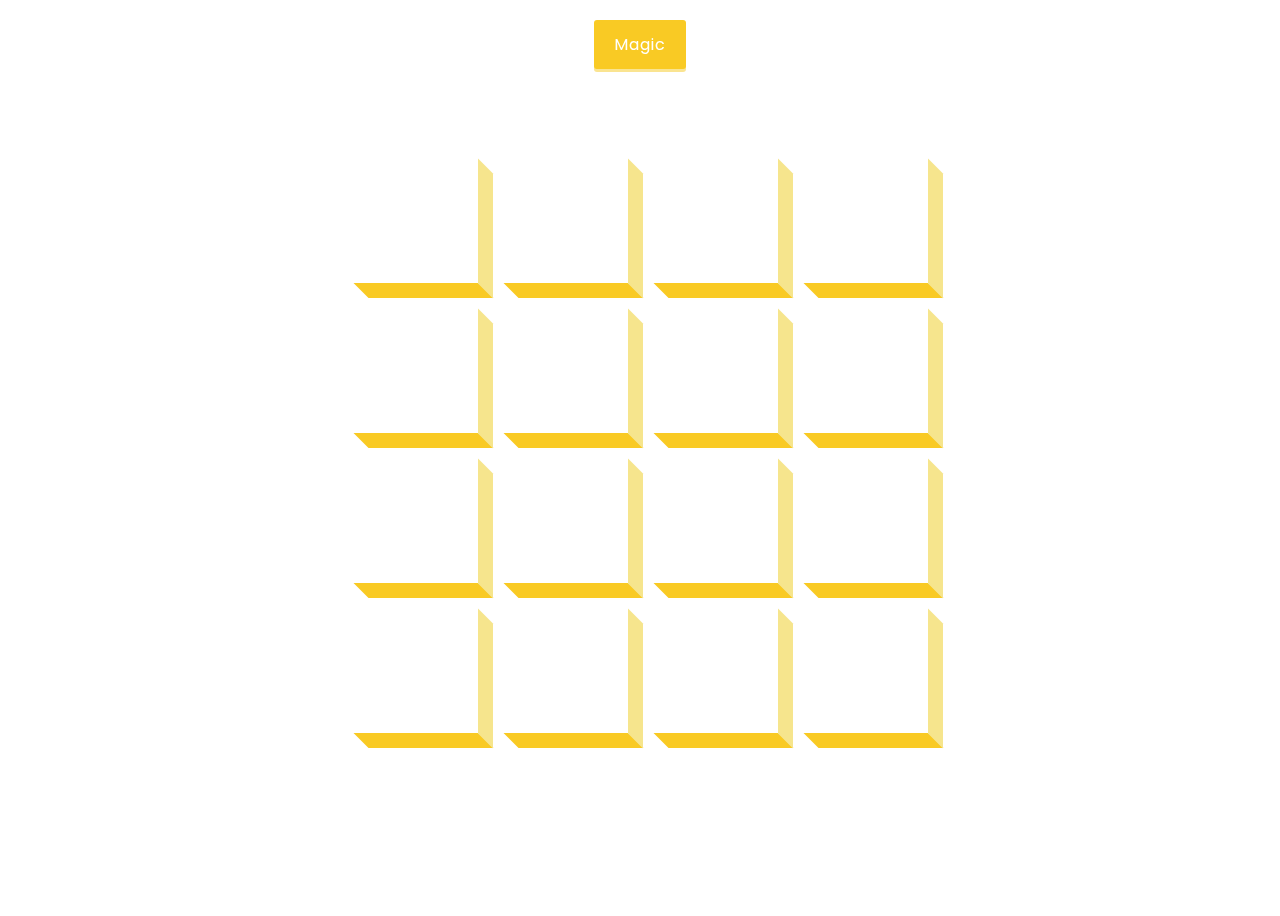
<file: box-magic/index.html>
<!DOCTYPE html>
<html lang="en">

<head>
    <meta charset="UTF-8">
    <meta name="viewport" content="width=device-width, initial-scale=1.0">
    <title>Box Magic</title>
    <link rel="stylesheet" href="style.css">
    <link rel="stylesheet" href="https://cdnjs.cloudflare.com/ajax/libs/font-awesome/6.5.2/css/all.min.css"
        integrity="sha512-SnH5WK+bZxgPHs44uWIX+LLJAJ9/2PkPKZ5QiAj6Ta86w+fsb2TkcmfRyVX3pBnMFcV7oQPJkl9QevSCWr3W6A=="
        crossorigin="anonymous" referrerpolicy="no-referrer" />
</head>

<body>
    <button class="magic" id="btn">
        Magic
    </button>
    <div class="boxes big" id="boxes">
    </div>
    <!-- Scriptting  -->
    <script src="script.js"></script>
</body>

</html>
</file>
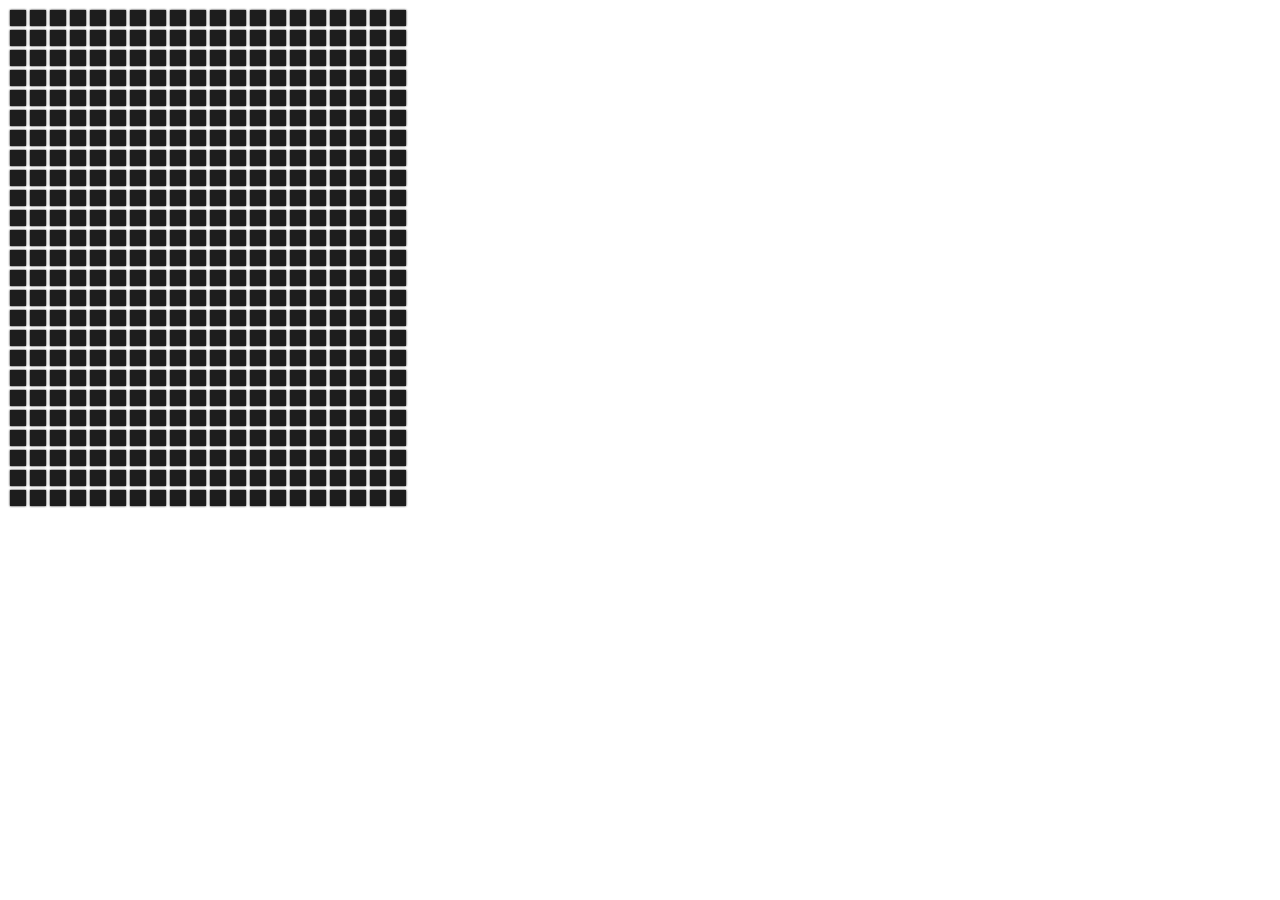
<file: hover/index.html>
<!DOCTYPE html>
<html lang="en">

<head>
    <meta charset="UTF-8">
    <meta name="viewport" content="width=device-width, initial-scale=1.0">
    <title>Hover Board</title>
    <link rel="stylesheet" href="style.css">
</head>

<body>
    <div class="container" id="container">
    </div>

    <script src="script.js"></script>
</body>

</html>
</file>
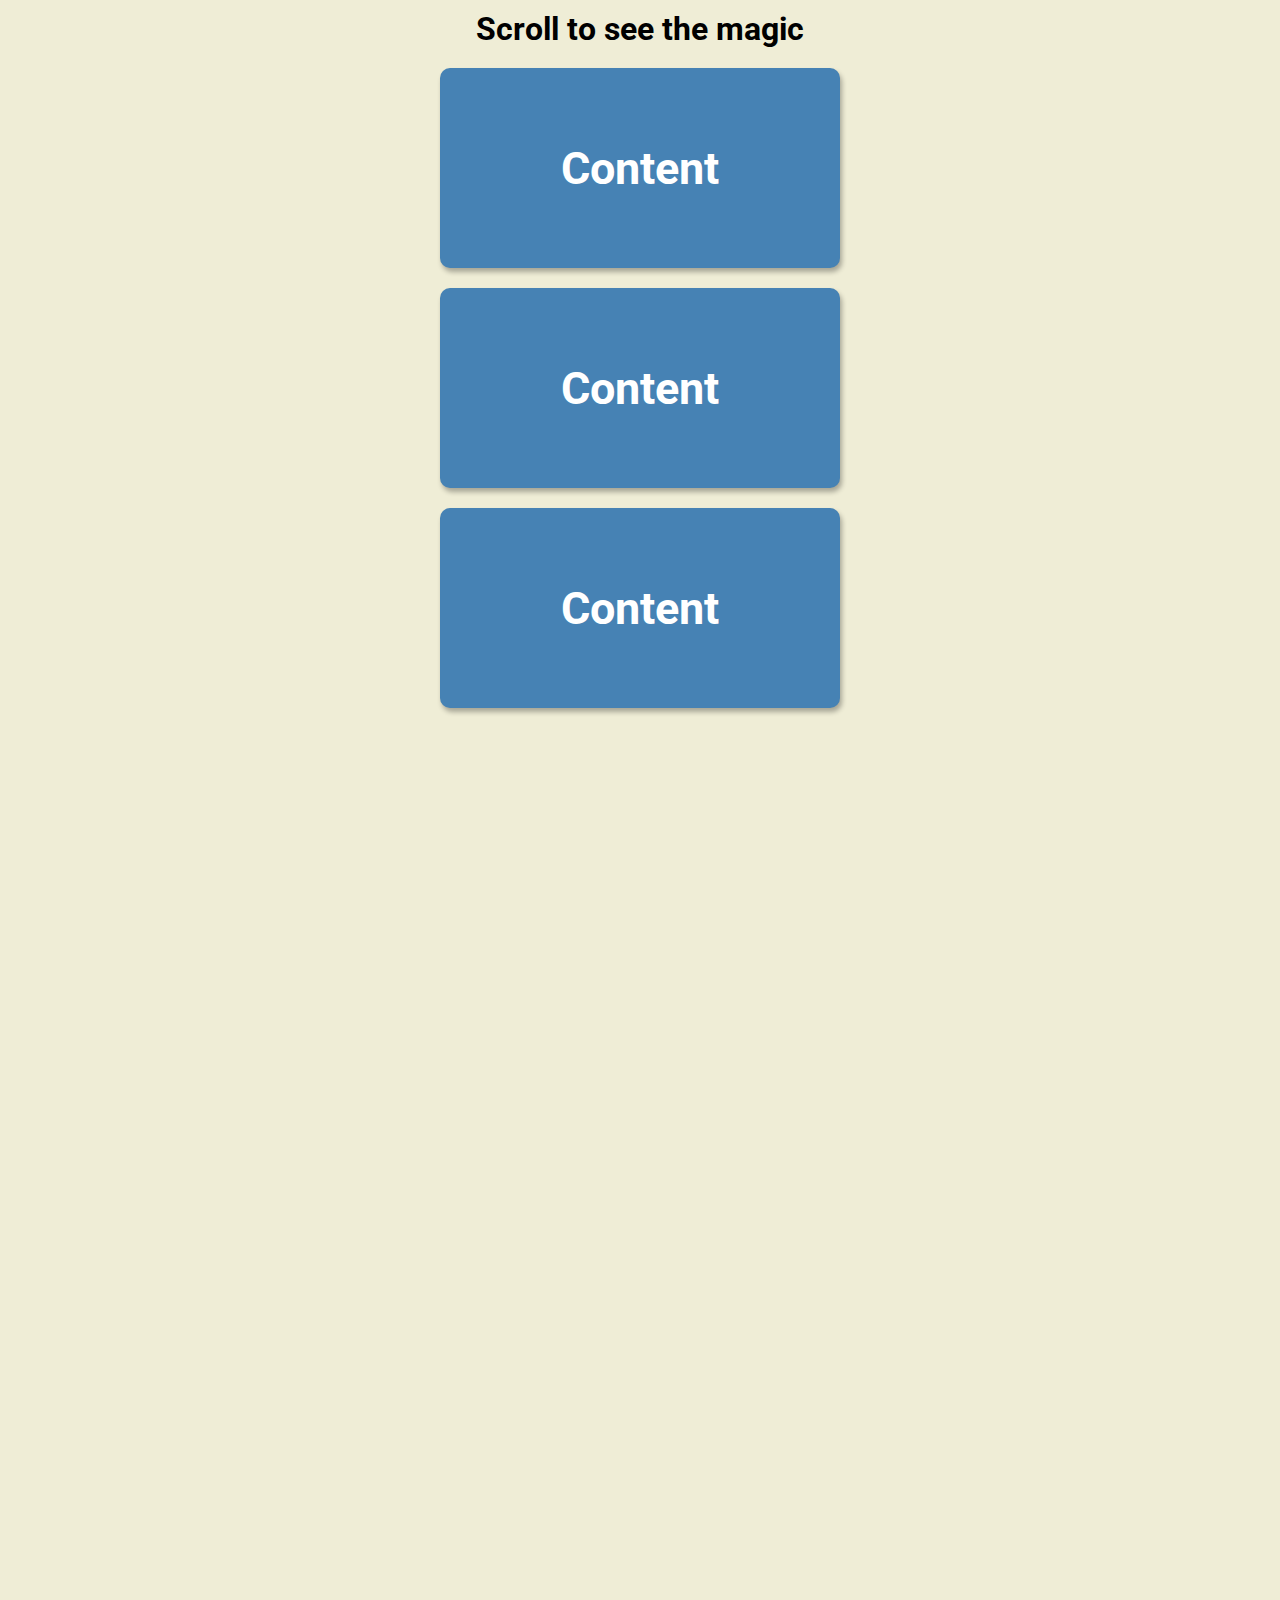
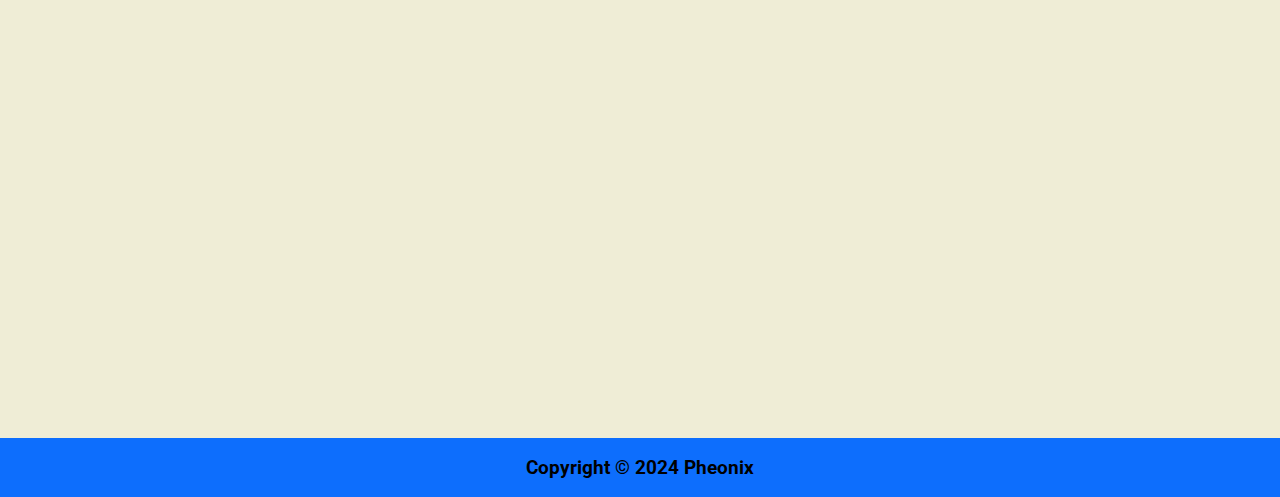
<file: project-scroll/index.html>
<!DOCTYPE html>
<html lang="en">

<head>
    <meta charset="UTF-8">
    <meta name="viewport" content="width=device-width, initial-scale=1.0">
    <title>Project Scroll</title>
    <link rel="stylesheet" href="style.css">
</head>

<body>
    <h1>
        Scroll to see the magic
    </h1>
    <!-- Adding Boxes  -->
    <div class="box">
        <h2>
            Content
        </h2>
    </div>
    <div class="box">
        <h2>
            Content
        </h2>
    </div>
    <div class="box">
        <h2>
            Content
        </h2>
    </div>
    <div class="box">
        <h2>
            Content
        </h2>
    </div>
    <div class="box">
        <h2>
            Content
        </h2>
    </div>
    <div class="box">
        <h2>
            Content
        </h2>
    </div>
    <div class="box">
        <h2>
            Content
        </h2>
    </div>
    <div class="box">
        <h2>
            Content
        </h2>
    </div>
    <div class="box">
        <h2>
            Content
        </h2>
    </div>

    <!-- Footer  -->
    <footer>
        <h3>
            Copyright &copy; 2024 Pheonix
        </h3>
    </footer>
    <script src="script.js"></script>
</body>

</html>
</file>
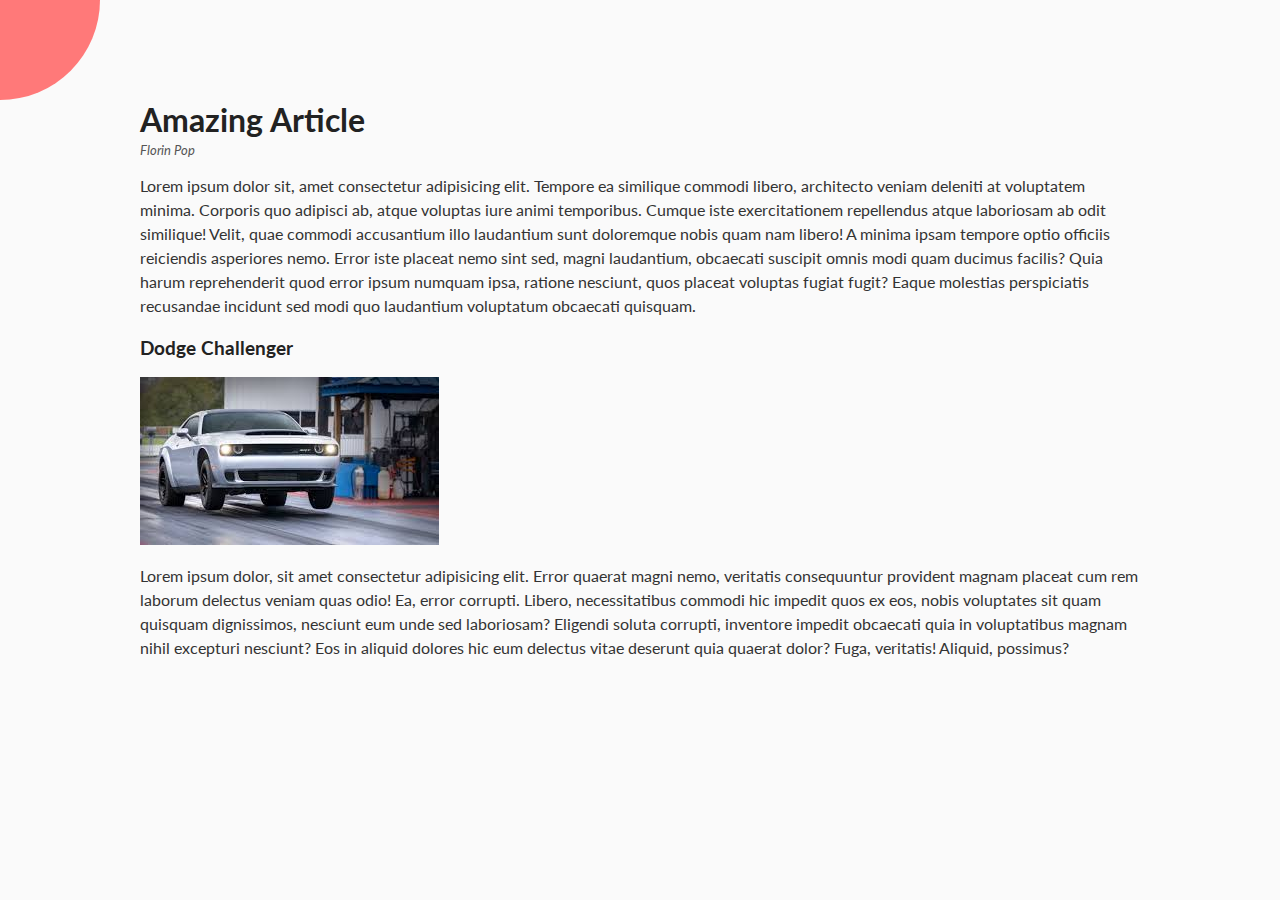
<file: rotating-nav/index.html>
<!DOCTYPE html>
<html lang="en">

<head>
    <meta charset="UTF-8">
    <meta name="viewport" content="width=device-width, initial-scale=1.0">
    <title>Rotating Nav</title>
    <link rel="stylesheet" href="https://cdnjs.cloudflare.com/ajax/libs/font-awesome/6.5.2/css/all.min.css"
        integrity="sha512-SnH5WK+bZxgPHs44uWIX+LLJAJ9/2PkPKZ5QiAj6Ta86w+fsb2TkcmfRyVX3pBnMFcV7oQPJkl9QevSCWr3W6A=="
        crossorigin="anonymous" referrerpolicy="no-referrer" />
    <link rel="stylesheet" href="style.css">
</head>

<body>
    <div class="container">
        <div class="circle-container">
            <div class="circle">
                <button id="close">
                    <i class="fas fa-times">

                    </i>
                </button>
                <button id="open">
                    <i class="fas fa-bars"></i>
                </button>
            </div>
        </div>

        <div class="content">
            <!-- This div contains the content of the html file  -->
            <h1>
                Amazing Article
            </h1>
            <small>
                Florin Pop
            </small>
            <p>
                Lorem ipsum dolor sit, amet consectetur adipisicing elit. Tempore ea similique commodi libero,
                architecto veniam deleniti at voluptatem minima. Corporis quo adipisci ab, atque voluptas iure animi
                temporibus. Cumque iste exercitationem repellendus atque laboriosam ab odit similique! Velit, quae
                commodi accusantium illo laudantium sunt doloremque nobis quam nam libero! A minima ipsam tempore optio
                officiis reiciendis asperiores nemo. Error iste placeat nemo sint sed, magni laudantium, obcaecati
                suscipit omnis modi quam ducimus facilis? Quia harum reprehenderit quod error ipsum numquam ipsa,
                ratione nesciunt, quos placeat voluptas fugiat fugit? Eaque molestias perspiciatis recusandae incidunt
                sed modi quo laudantium voluptatum obcaecati quisquam.
            </p>
            <h3>
                Dodge Challenger
            </h3>
            <img src="[data-uri]"
                alt="">

            <p>
                Lorem ipsum dolor, sit amet consectetur adipisicing elit. Error quaerat magni nemo, veritatis
                consequuntur provident magnam placeat cum rem laborum delectus veniam quas odio! Ea, error corrupti.
                Libero, necessitatibus commodi hic impedit quos ex eos, nobis voluptates sit quam quisquam dignissimos,
                nesciunt eum unde sed laboriosam? Eligendi soluta corrupti, inventore impedit obcaecati quia in
                voluptatibus magnam nihil excepturi nesciunt? Eos in aliquid dolores hic eum delectus vitae deserunt
                quia quaerat dolor? Fuga, veritatis! Aliquid, possimus?
            </p>
        </div>
    </div>
    <!-- Let us add the navbar  -->
    <nav>
        <ul>
            <li>
                <i class="fas fa-home"></i>
                Home
            </li>
            <li>
                <i class="fas fa-user-alt"></i>
                About
            </li>
            <li>
                <i class="fas fa-envelope"></i>
                Contact
            </li>
        </ul>
    </nav>
    <!-- Adding the Script  -->
    <script src="script.js"></script>
</body>

</html>
</file>
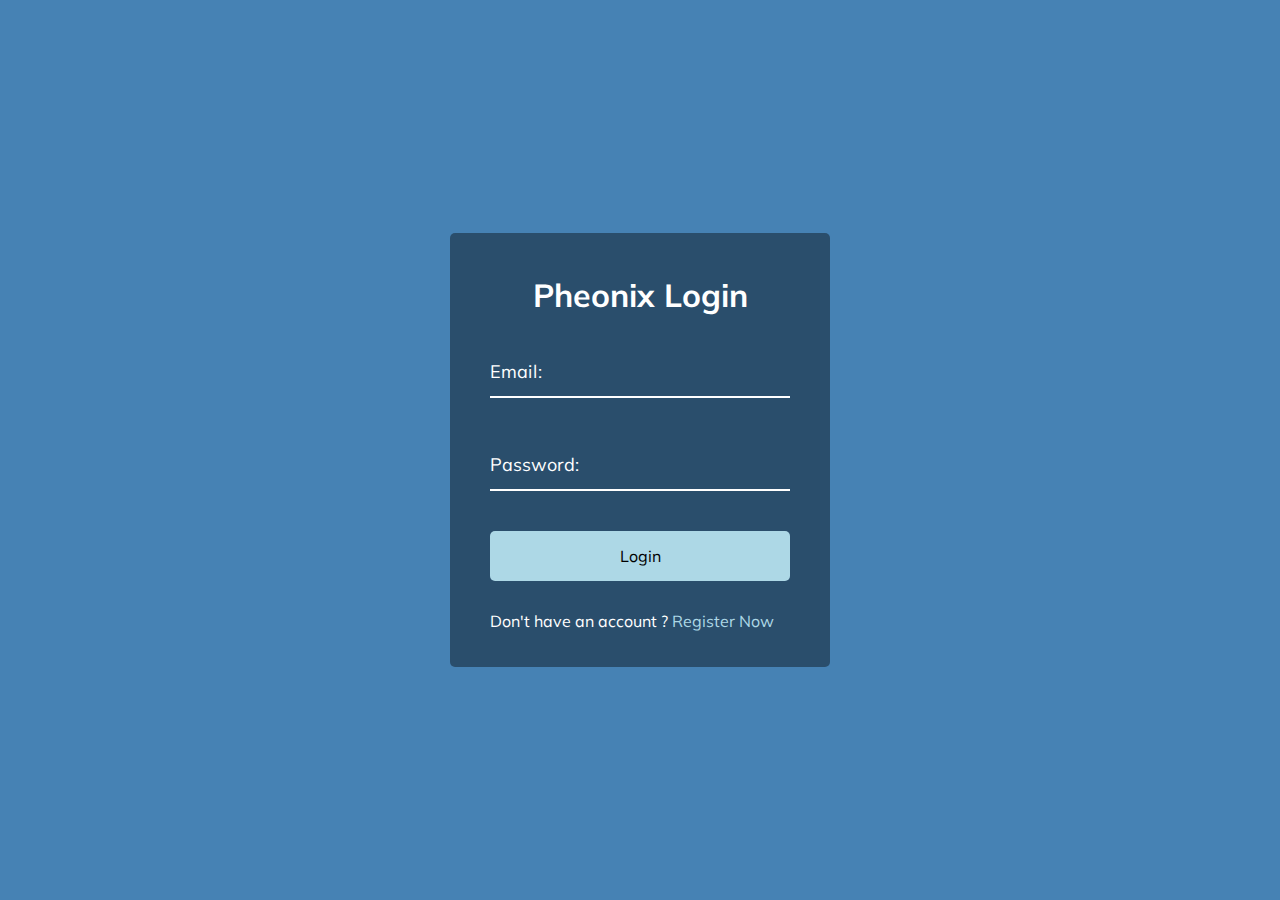
<file: wave-form/index.html>
<!DOCTYPE html>
<html lang="en">

<head>
    <meta charset="UTF-8">
    <meta name="viewport" content="width=device-width, initial-scale=1.0">
    <title>Wave Form</title>
    <link rel="stylesheet" href="style.css">
</head>

<body>
    <!-- Creating the Form  -->
    <div class="container">
        <h1>
            Pheonix Login
        </h1>
        <form action="">
            <div class="form-control">
                <input type="text" required id="email">
                <label for="email">
                    Email:
                </label>
            </div>
            <div class="form-control">
                <input type="password" required id="password">
                <label for="password">
                    Password:
                </label>
            </div>

            <button class="btn">
                Login
            </button>

            <p class="text">
                Don't have an account ?
                <a href="#">Register Now </a>
            </p>
        </form>
    </div>
    <script src="script.js"></script>
</body>

</html>
</file>
<file: box-magic/style.css>
@import url('https://fonts.googleapis.com/css2?family=Roboto:ital,wght@0,100;0,300;0,400;0,500;0,700;0,900;1,100;1,300;1,400;1,500;1,700;1,900&display=swap');
@import url('https://fonts.googleapis.com/css2?family=Poppins:ital,wght@0,100;0,200;0,300;0,400;0,500;0,600;0,700;0,800;0,900;1,100;1,200;1,300;1,400;1,500;1,600;1,700;1,800;1,900&display=swap');

* {
    box-sizing: border-box;
}

body {
    font-family: 'Roboto', sans-sherif;
    display: flex;
    flex-direction: column;
    align-items: center;
    justify-content: center;
    height: 100vh;
    overflow: hidden;
}

.magic {
    background-color: #f9ca24;
    color: #fff;
    font-family: 'Poppins', sans-serif;
    border: 0;
    border-radius: 3px;
    font-size: 16px;
    padding: 12px 20px;
    cursor: pointer;
    position: fixed;
    top: 20px;
    letter-spacing: 1px;
    box-shadow: 0 3px rgba(246, 202, 36, 0.5);
    z-index: 100;
}

.magic:active {
    box-shadow: none;
    transform: translateY(2px);
}

.boxes {
    display: flex;
    flex-wrap: wrap;
    justify-content: space-around;
    height: 500px;
    width: 500px;
    position: relative;
    transition: .4s ease;
}

.boxes.big {
    width: 600px;
    height: 600px;
}

.boxes.big .box {
    transform: rotateZ(360deg);
}

.box {
    background-image: url('https://media3.giphy.com/media/2YvqXxLjq4t7BDkz2c/giphy.webp?cid=82a1493b1d0h9v8uvdqyy86kt9pe09on05rf9rm514mpsk3g&ep=v1_gifs_trending&rid=giphy.webp&ct=g');
    background-repeat: no-repeat;
    background-size: 500px 500px;
    position: relative;
    height: 125px;
    width: 125px;
    transition: .4s ease;
}

.box::after {
    content: '';
    background-color: #f6e58d;
    position: absolute;
    top: 8px;
    right: -15px;
    height: 100%;
    width: 15px;
    transform: skewY(45deg);
}

.box::before {
    content: '';
    background-color: #f9ca24;
    position: absolute;
    bottom: -15px;
    left: 8px;
    height: 15px;
    width: 100%;
    transform: skewX(45deg);
}
</file>
<file: hover/style.css>
@import url('https://fonts.googleapis.com/css2?family=Roboto:ital,wght@0,100;0,300;0,400;0,500;0,700;0,900;1,100;1,300;1,400;1,500;1,700;1,900&display=swap');

* {
    box-sizing: border-box;
}

boby {
    background-color: #111;
    font-family: 'Roboto', sans-sherif;
    display: flex;
    align-items: center;
    justify-content: center;
    height: 100vh;
    overflow: hidden;
    margin: 0;
}

.container {
    display: flex;
    align-items: center;
    justify-content: center;
    flex-wrap: wrap;
    max-width: 400px;
}

.square {
    background-color: #1d1d1d;
    box-shadow: 0 0 2px #000;
    height: 16px;
    width: 16px;
    margin: 2px;
    transition: 2s ease;
}

.square:hover {
    transition-duration: 0s;
}
</file>
<file: project-scroll/style.css>
@import url('https://fonts.googleapis.com/css2?family=Roboto:ital,wght@0,100;0,300;0,400;0,500;0,700;0,900;1,100;1,300;1,400;1,500;1,700;1,900&display=swap');

* {
    box-sizing: border-box;
}

body {
    background-color: #efedd6;
    font-family: 'Roboto', sans-serif;
    display: flex;
    flex-direction: column;
    align-items: center;
    justify-content: center;
    overflow-x: hidden;
    margin: 0;
}

h1 {
    margin: 10px;
}

.box {
    background-color: steelblue;
    color: #fff;
    display: flex;
    align-items: center;
    justify-content: center;
    width: 400px;
    height: 200px;
    margin: 10px;
    border-radius: 10px;
    box-shadow: 2px 4px 5px rgba(0, 0, 0, 0.3);
    transform: translateX(200%);
    transition: transform 0.4s ease;
}

.box:nth-of-type(even) {
    transform: translateX(-400%);
}

.box:nth-of-type(odd) {
    transform: translateX(400%);
}

.box.show {
    transform: translateX(0);
}

.box h2 {
    font-size: 45px;
}

footer {
    width: 100%;
    background-color: #0d6efd;
    text-align: center;
}
</file>
<file: rotating-nav/style.css>
@import url('https://fonts.googleapis.com/css2?family=Lato:ital,wght@0,100;0,300;0,400;0,500;0,700;0,900;1,100;1,300;1,400;1,500;1,700;1,900&display=swap');

* {
    box-sizing: border-box;
}

body {
    font-family: 'Lato', sans-serif;
    overflow-x: hidden;
    margin: 0;
    background-color: #333;
    color: #222;

}

.container {
    background-color: #fafafa;
    transform-origin: top left;
    transition: transfor 0.5s linear;
    width: 100vw;
    min-height: 100vh;
    padding: 50px;
}

.container.show-nav {
    transform: rotate(-20deg);
}

.circle-container {
    position: fixed;
    top: -100px;
    left: -100px;
}

.circle {
    background-color: #ff7979;
    height: 200px;
    width: 200px;
    border-radius: 50%;
    position: relative;
    transition: transform 0.5s linear;
}

.container.show-nav .circle {
    transform: rotate(-70deg);
}

.circle button {
    cursor: pointer;
    position: absolute;
    top: 50%;
    left: 50%;
    height: 100px;
    background: transparent;
    border: 0;
    font-size: 26px;
    color: #fff;
}

.circle button:focus {
    outline: none;
}

.circle button#open {
    left: 60%;
}

.circle button#close {
    top: 60%;
    transform: rotate(90deg);
    transform-origin: top left;
}

.container .show-nav+nav li {
    transform: translateX(0);
    transition-delay: 0.3s;
}

nav {
    position: fixed;
    bottom: 40px;
    left: 0;
    z-index: 100;
}

nav ul {
    list-style-type: none;
    padding-left: 30px;
}

nav ul li {
    text-transform: uppercase;
    color: #fff;
    margin: 40px 0;
    transform: translateX(-100%);
    transition: transform 0.4s ease-in;
}

nav ul li i {
    font-size: 20px;
    margin-right: 10px;
}

nav ul li+li {
    margin-left: 15px;
    transform: translateX(-150%);
}

nav ul li+li+li {
    margin-left: 30px;
    transform: translateX(-200%);
}

.content img {
    max-width: 100%;
}

.content {
    max-width: 1000px;
    margin: 50px auto;
}

.content h1 {
    margin: 0;
}

.content small {
    color: #555;
    font-style: italic;
}

.content p {
    color: #333;
    line-height: 1.5;
}
</file>
<file: wave-form/style.css>
@import url('https://fonts.googleapis.com/css2?family=Muli:ital,wght@0,100;0,300;0,400;0,500;0,700;0,900;1,100;1,300;1,400;1,500;1,700;1,900&display=swap');

* {
    box-sizing: border-box;
}


body {
    background-color: steelblue;
    color: #fff;
    font-family: 'Muli', sans-serif;
    display: flex;
    flex-direction: column;
    align-items: center;
    justify-content: center;
    height: 100vh;
    overflow: hidden;
    margin: 0;
}

.container {
    background-color: rgba(0, 0, 0, 0.4);
    padding: 20px 40px;
    border-radius: 5px;

}

.container h1 {
    text-align: center;
    margin-bottom: 30px;
}

.container a {
    text-decoration: none;
    color: lightblue;
}

.form-control {
    position: relative;
    margin: 20px 0 40px;
    width: 300px;
}

.form-control input {
    background-color: transparent;
    border: 0;
    border-bottom: 2px #fff solid;
    display: block;
    width: 100%;
    padding: 15px 0;
    font-size: 18px;
    color: #fff;
}

.form-control input:focus,
.form-control input:valid {
    outline: 0;
    border-bottom-color: lightblue;
}

.btn {
    cursor: pointer;
    display: inline;
    width: 100%;
    background-color: lightblue;
    padding: 15px;
    font-family: inherit;
    font-size: 16px;
    border: 0;
    border-radius: 5px;
}

.btn:active {
    transform: scale(0.98);
}

.text {
    margin-top: 30px;
}

.form-control label {
    position: absolute;
    top: 15px;
    left: 0;
}

.btn:focus {
    outline: 0;
}

.form-control label span {
    display: inline-block;
    font-size: 18px;
    min-width: 5px;
    transition: 0.3s cubic-bezier(0.68, -0.55, 0.265, 1.55);
}

.form-control input:focus+label span,
.form-control input:valid+label span {
    color: lightblue;
    transform: translateY(-30px);
}
</file>
